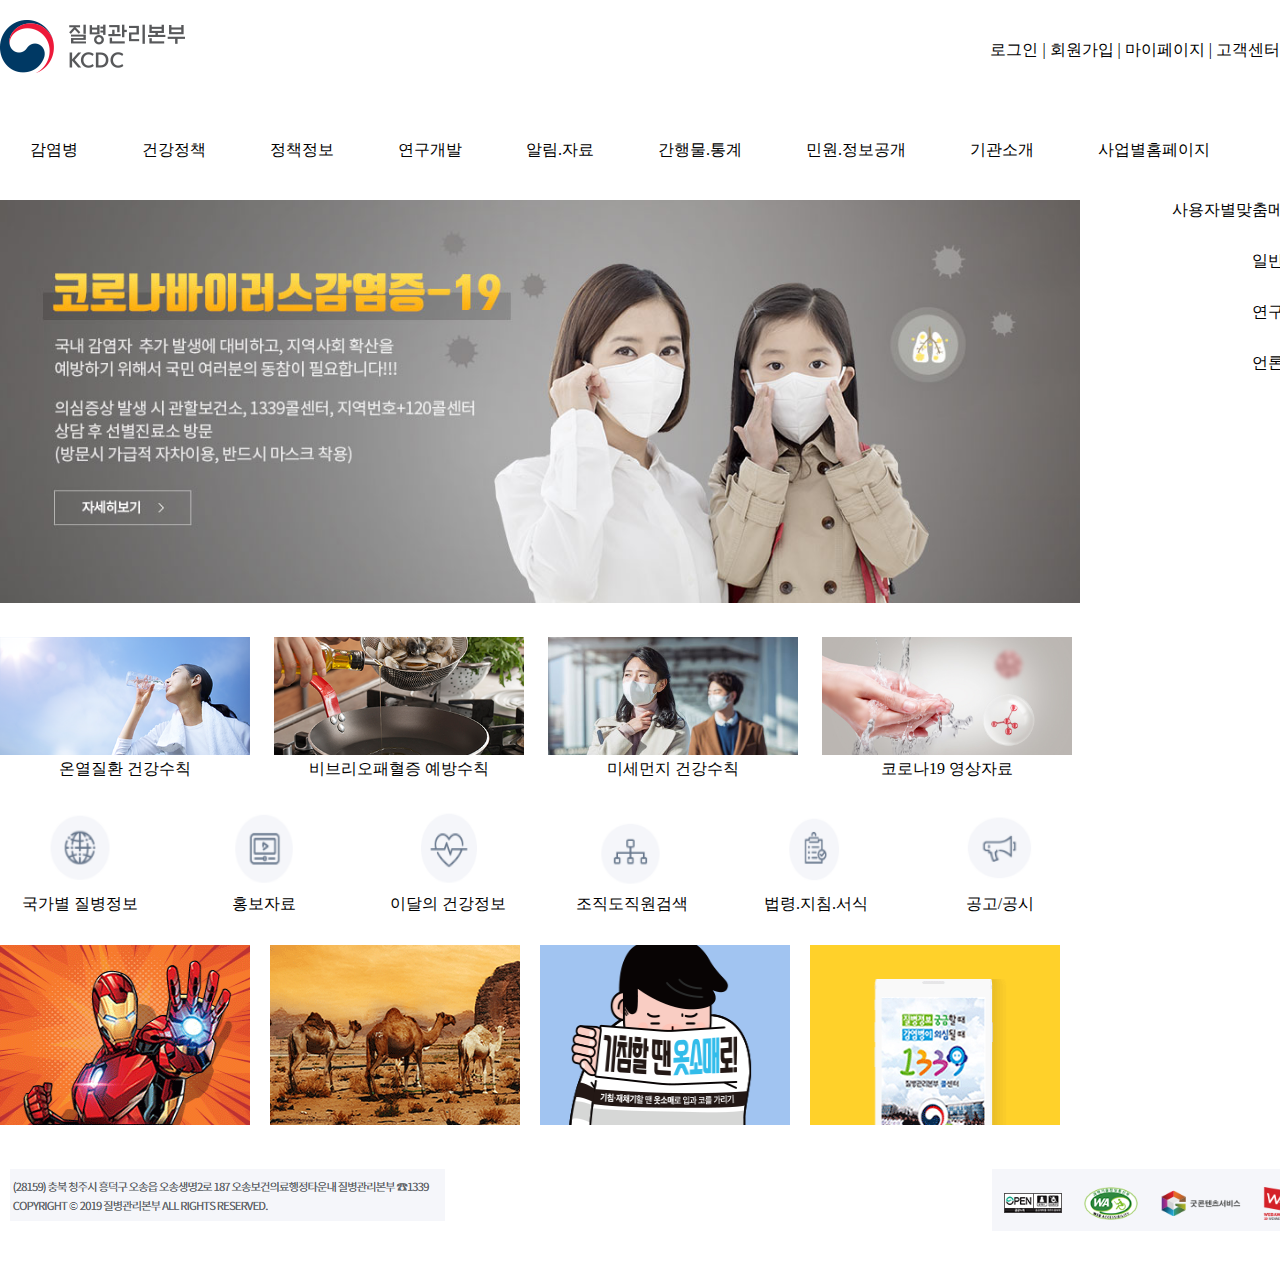
<file: index.html>
<!DOCTYPE html>
<html lang="en">

<head>
    <meta charset="UTF-8">
    <title>질병관리본부</title>
    <style type="text/css">
        * {
            padding: 0;
            margin: 0;
        }

        li {
            list-style-type: none;
        }

        .clear {
            clear: both;
        }
        
        a{
            text-decoration: none;
            color: black;
        }
        
        /*초기화*/

        #page {
            width: 1300px;
            margin: auto;
            border: 0px solid #bbbbbb;
        }

        header {
            height: 1300px;
            height: 100px;
            margin-top: 10px;
            border: 0px solid #bbbbbb;
        }

        nav {
            width: 1300px;
            height: 70px;
            margin-top: 10px;
            border: 0px solid #bbbbbb;
        }

        nav li {
            display: inline-block;
            /*중요*/
            margin: 20px 30px;
        }

        section {
            float: left;
            /*중요*/
            margin-top: 10px;
            border: 0px solid #bbbbbb;
            padding-bottom: 20px;
        }

        aside {
            float: right;
            /*중요*/
            border: 0px solid #bbbbbb;
            margin-top: 10px;
        }

        aside li {
            text-align: right;
            /*중요*/
            margin-bottom: 30px;
        }

        #sub1 {}

        #sub1 li {
            display: inline-block;
            /*중요*/
            text-align: center;
            /*중요*/
            padding-right: 20px;
        }

        #sub1 img:hover {
            box-shadow: 5px 5px 10px gray;
            /*중요*/
            transform: translate(5px, -5px);
            /*중요*/
        }



        #sub2 img {
            width: 80px;
            height: 80px;
            border-radius: 50% 50%;
            /*중요*/
        }

        #sub2 li {
            display: inline-block;
            /*중요*/
            padding-right: 20px;
            text-align: center;
            /*중요*/
            width: 160px;
        }

        #sub2 img:hover {
            transform: scale(1.1);
            /*중요*/
        }



        #sub3 li {
            display: inline-block;
            /*중요*/
            margin-right: 16px;
            /*중요 패딩으로 하면 스케일 될 때 패딩영역까지 같이 쓰기 때문이다.*/
            overflow: hidden;
            /*중요*/
        }

        #sub3 img {
            width: 250px;
            /*중요*/
            height: 180px;
            /*중요*/
            display: block;
            /*중요 작은 여백을 없애준다/*/
        }

        #sub3 img:hover {
            transform: scale(1.1);
            /*중요*/
            transition: transform 1s;
            /*중요*/
        }

        footer {
            width: 1300px;
            height: 100px;
            margin: 10px 0 10px 0;
        }

        #address {
            float: left;/*중요*/
            margin: 10px 0 0 10px;
        }

        #customer {
            float: right;/*중요*/
            margin: 10px 0 0 10px;
        }

        #logo {
            float: left;
            /*중요*/
            margin-top: 10px;
        }

        #top {
            float: right;
            /*중요*/
            margin: 30px 20px 0 0;
        }
        
        #top li{
            display: inline-block;            
        }
        
        
        
    </style>
</head>

<body id="page">
    <header>
        <div id="logo">
            <img src="./img/logo.png" alt="logo_no">
        </div>
        <div id="top">
           <ul>
               <li><a href="#">로그인</a> | </li>
               <li><a href="#">회원가입</a> | </li>
               <li><a href="./goshinwon/20200969_goshinwon_information.html" target="_blank">마이페이지</a> | </li>
               <li><a href="#">고객센터</a></li>
               
           </ul>
            
        </div>
    </header>
    <div class="clear"></div>
    <nav>
        <ul>
            <li><a href="#">감염병</a></li>
            <li><a href="#">건강정책</a></li>
            <li><a href="#">정책정보</a></li>
            <li><a href="#">연구개발</a></li>
            <li><a href="#">알림.자료</a></li>
            <li><a href="#">간행물.통계</a></li>
            <li><a href="#">민원.정보공개</a></li>
            <li><a href="#">기관소개</a></li>
            <li><a href="#">사업별홈페이지</a></li>

        </ul>
    </nav>
    <div class="clear"></div>
    <!--/*중요*/-->
    <section>
        <a id="mainimage" href="#"><img src="./img/mainImage.jpg" alt="section_no" width="1080"></a>
    </section>
    <aside>
        <ul>
            <li><a href="#">사용자별맞춤메뉴</a></li>
            <li><a href="#">일반인</a></li>
            <li><a href="#">연구자</a></li>
            <li><a href="#">언론인</a></li>
        </ul>
    </aside>
    <section>
        <ul id="sub1">
            <li><a href="#"><img src="./img/section1.png" alt="section_no" width="250"></a> <br> 온열질환 건강수칙</li>
            <li><a href="./bibrio/index.html"><img src="./img/section2.png" alt="section_no" width="250"></a> <br> 비브리오패혈증 예방수칙</li>
            <li><a href="#"><img src="./img/section3.jpg" alt="section_no" width="250"></a> <br> 미세먼지 건강수칙</li>
            <li><a href="#"><img src="./img/section4.jpg" alt="section_no" width="250"></a> <br> 코로나19 영상자료</li>
        </ul>

    </section>
    <section>
        <ul id="sub2">
            <li><a href="#"><img src="./img/icon1.PNG" alt="icon_no"> <br>국가별 질병정보</a></li>
            <li><a href="#"><img src="./img/icon2.PNG" alt="icon_no"> <br>홍보자료</a></li>
            <li><a href="#"><img src="./img/icon3.PNG" alt="icon_no"> <br>이달의 건강정보</a></li>
            <li><a href="#"><img src="./img/icon4.PNG" alt="icon_no"> <br>조직도직원검색</a></li>
            <li><a href="#"><img src="./img/icon5.PNG" alt="icon_no"> <br>법령.지침.서식</a></li>
            <li><a href="#"><img src="./img/icon6.PNG" alt="icon_no"> <br>공고/공시</a></li>
        </ul>

    </section>
    <section>
        <ul id="sub3">
            <li><a href="#"><img src="./img/section5.png" alt="section_no"></a></li>
            <li><a href="#"><img src="./img/section6.png" alt="section_no"></a></li>
            <li><a href="#"><img src="./img/section7.png" alt="section_no"></a></li>
            <li><a href="#"><img src="./img/section8.png" alt="section_no"></a></li>
        </ul>

    </section>
    <div class="clear"></div>
    <footer>
        <div id="address">
            <img src="./img/address.PNG" alt="image_no">
        </div>
        <div id="customer">
            <img src="./img/customer.PNG" alt="image_no">
        </div>
    </footer>
</body></html>
</file>
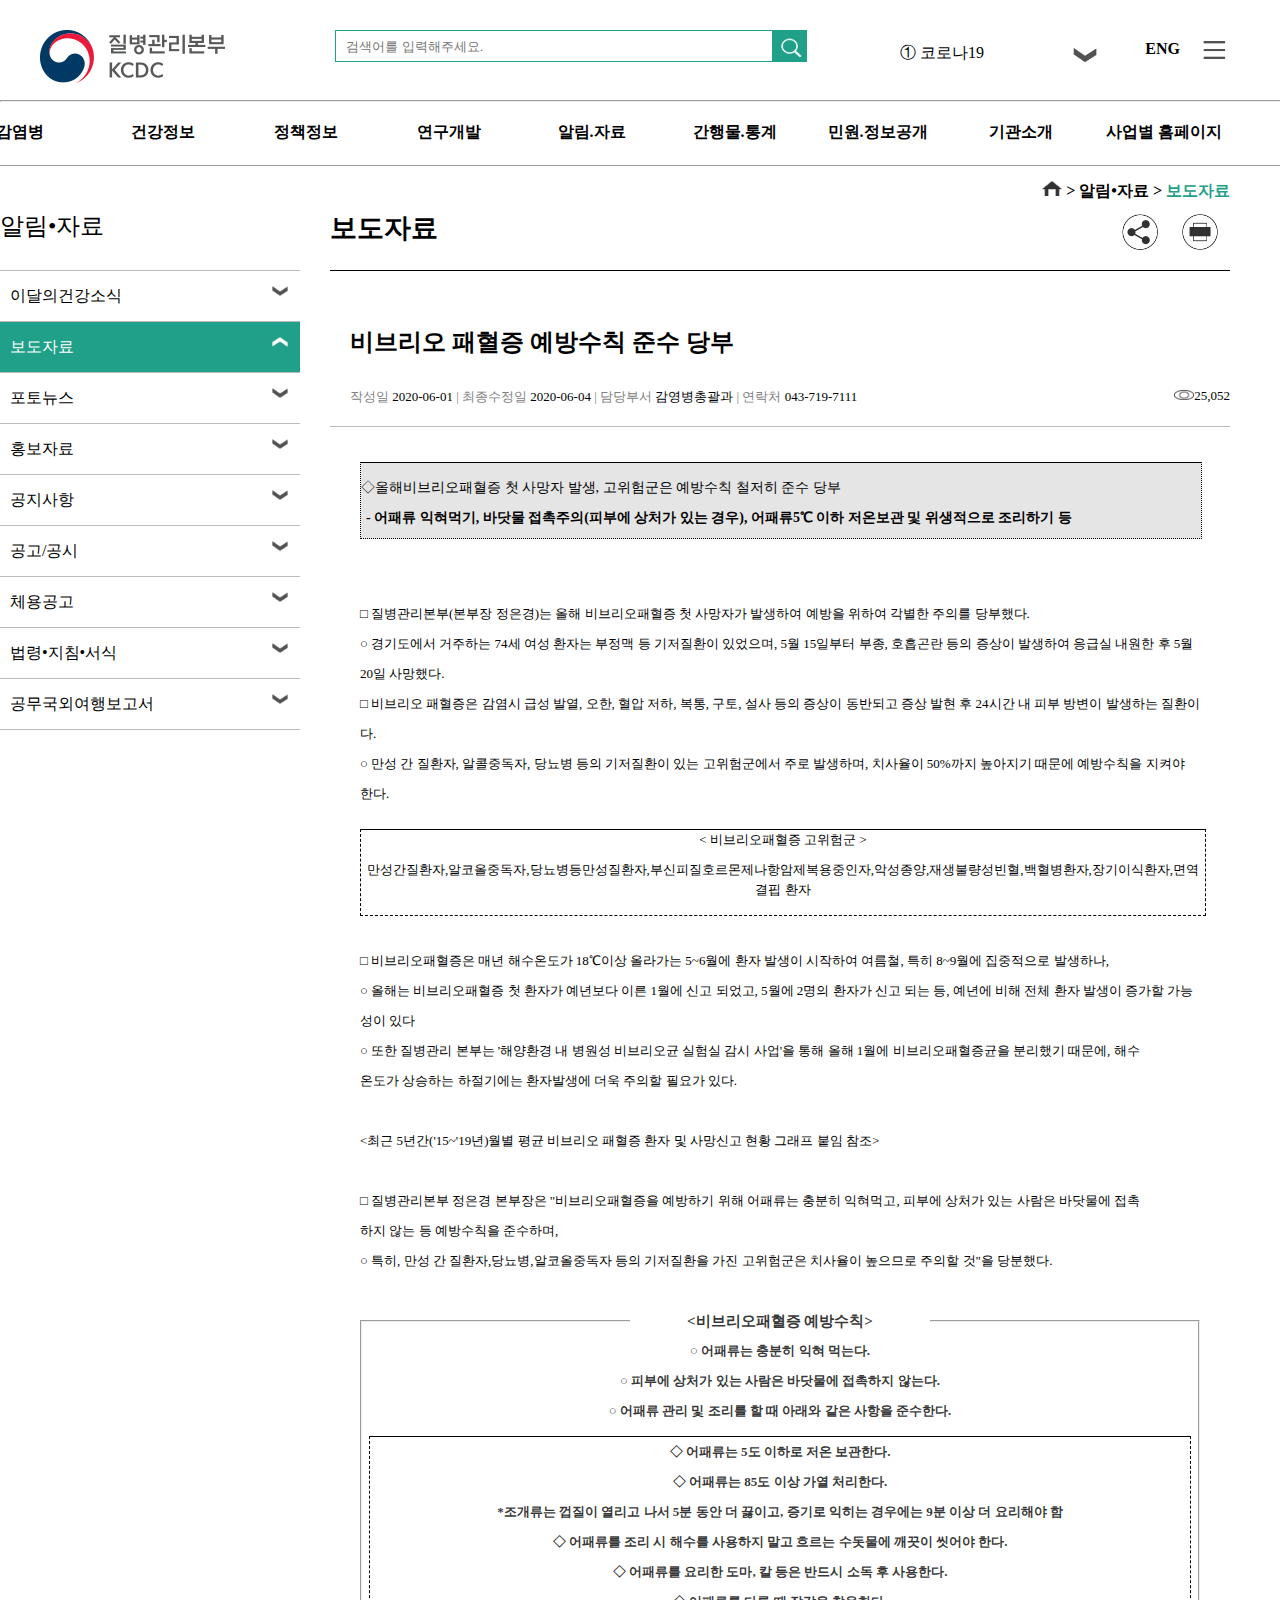
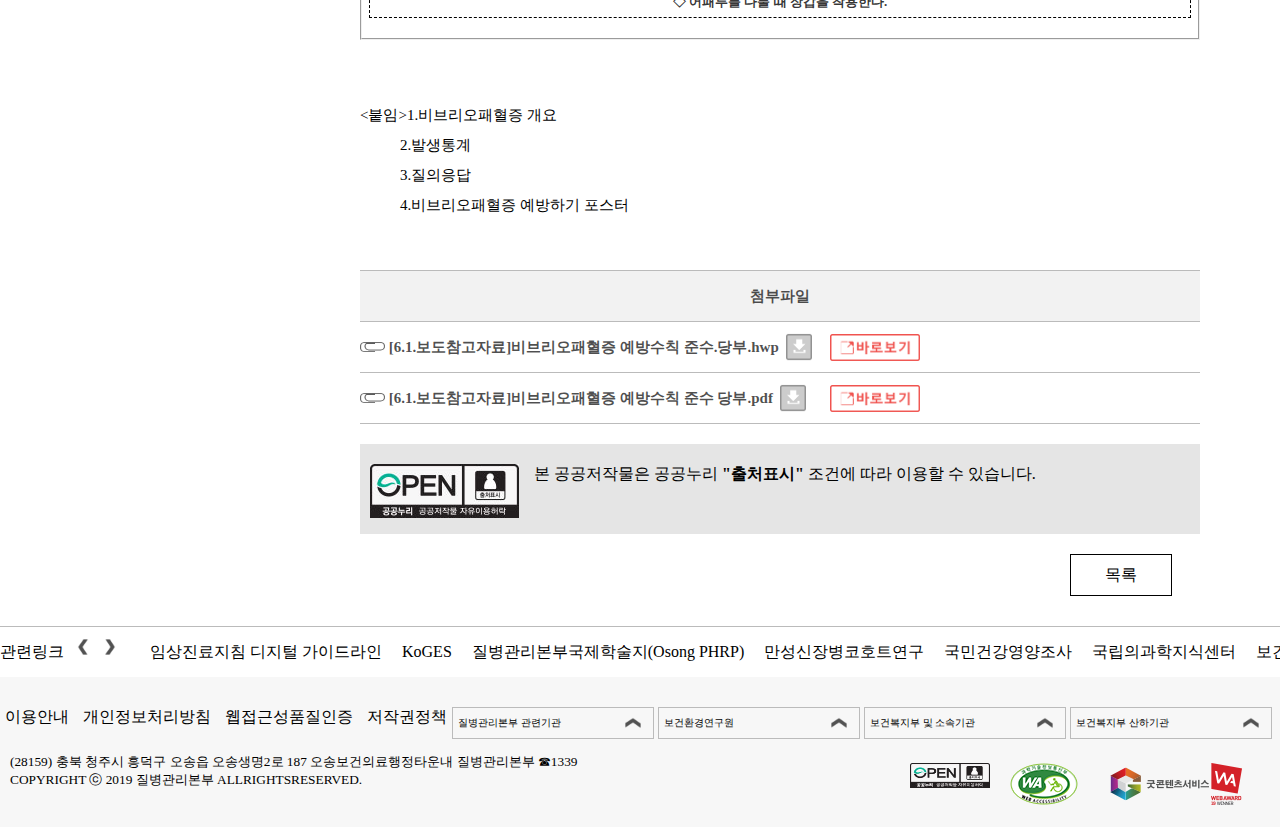
<file: bibrio/index.html>
<!DOCTYPE html>
<html lang="en">

<head>
    <meta charset="UTF-8">
    <title>비브리오패혈증예방수칙준수당부</title>
    <link href="style.css" type="text/css" rel="stylesheet">
</head>

<body>

    <header class="center">
        <hr>

        <div id="mainheader">
            <div>
                <a id="logo" href="http://www.cdc.go.kr/cdc/"><img src="./img/logo.png" alt="logo_no"></a>

                <form id="search" name="fas" method="post">
                    <input type="text" placeholder="검색어를 입력해주세요.">
                    <input type="submit" value="">
                </form>

                <div id="popular">
                    <ul>
                        <li><a href="#"> ① 코로나19</a></li>
                        <li><a href="#"> ② 메르스</a></li>
                        <li><a href="#"> ③ 자가격리</a></li>
                        <li><a href="#"> ④ 코로나19예방수칙</a></li>
                        <li><a href="#"> ⑤ 손씻기</a></li>
                        <li><a href="#"> ⑥ 대응지침</a></li>
                        <li><a href="#"> ⑦ 마스크</a></li>
                        <li><a href="#"> ⑧ 포스터</a></li>
                        <li><a href="#"> ⑨ 방역</a></li>
                        <li><a href="#"> ⑩ 사회적거리두기</a></li>
                    </ul>

                </div>

                <ul>

                    <li id="undermenu"><a href="#">
                            <img src="./img/arrow.png" alt="image_no" width="30px" height="30px">
                        </a>

                        <ul id="underlist">
                            <li><a href="#">인기검색어</a></li>
                            <li><a href="#">1 &nbsp;코로나19</a></li>
                            <li><a href="#">2 &nbsp;메르스</a></li>
                            <li><a href="#">3 &nbsp;자가격리</a></li>
                            <li><a href="#">4 &nbsp;코로나19예방수칙</a></li>
                            <li><a href="#">5 &nbsp;손씻기</a></li>
                            <li><a href="#">6 &nbsp;대응지침</a></li>
                            <li><a href="#">7 &nbsp;마스크</a></li>
                            <li><a href="#">8 &nbsp;포스터</a></li>
                            <li><a href="#">9 &nbsp;방역</a></li>
                            <li><a href="#">10 &nbsp;사회적거리두기</a></li>
                        </ul>
                    </li>
                </ul>

                <a href="#" id="ENG">ENG</a>

                <a href="#" id="bar"><img src="./img/bar.png" alt="image_no" width="30px" height="30px"></a>

            </div>
            <div class="clear"></div>

            <nav class="standmenu">
                <ul id="main_menu">
                    <li><a href="#">감염병</a>
                        <ul class="stand_sub sub1">
                            <li><a href="#">감염병정보</a></li>
                            <li><a href="#">해외감염정보</a>
                                <ul class="detail_sub">
                                    <li><a href="#">&#8226; 해외질병</a></li>
                                    <li><a href="#">&#8226; 해외감염병NOW</a></li>
                                    <li><a href="#">&#8226; 예방접종정보</a></li>
                                    <li><a href="#">&#8226; 국가별요구사항</a></li>
                                </ul>

                            </li>
                            <li><a href="#">감염병유행정보</a></li>
                            <li><a href="#">결핵</a></li>
                            <li><a href="#">예방접종</a></li>
                            <li><a href="#">감염병간행물</a></li>
                        </ul>

                    </li>
                    <li><a href="#">건강정보</a>
                        <ul class="stand_sub sub2">
                            <li><a href="#">손상정보</a>
                                <ul class="detail_sub">
                                    <li><a href="#">&#8226; 교통사고</a></li>
                                    <li><a href="#">&#8226; 어린이손상</a></li>
                                    <li><a href="#">&#8226; 약수</a></li>
                                    <li><a href="#">&#8226; 자해/자살</a></li>
                                    <li><a href="#">&#8226; 직업손상</a></li>
                                    <li><a href="#">&#8226; 질식</a></li>
                                    <li><a href="#">&#8226; 추락/낙상</a></li>
                                    <li><a href="#">&#8226; 폭력/타살</a></li>
                                    <li><a href="#">&#8226; 화상</a></li>
                                </ul>

                            </li>
                            <li><a href="#">국가건강정보포털</a></li>
                            <li><a href="#">희귀질환정보</a></li>
                            <li class="image_li health_image"><img src="./img/healthimformation.PNG" alt="image_no"><a href="http://health.cdc.go.kr/health/Main.do" class="green_button" target="_blank">국가건강정보포털 바로가기<span>&gt;</span></a></li>
                        </ul>


                    </li>
                    <li><a href="#">정책정보</a>
                        <ul class="stand_sub sub3">
                            <li><a href="#">감염병</a>
                                <ul class="detail_sub">
                                    <li><a href="#">&#8226; 감염병위기대응</a></li>
                                    <li><a href="#">&#8226; 수인성식품매개감염병관리</a></li>
                                    <li><a href="#">&#8226; 호흡기감염병관리</a></li>
                                    <li><a href="#">&#8226; 인수공통감염병관리</a></li>
                                    <li><a href="#">&#8226; 결핵관리</a></li>
                                    <li><a href="#">&#8226; 후천성면역결핍증관리</a></li>
                                    <li><a href="#">&#8226; 의료감염관리</a></li>
                                    <li><a href="#">&#8226; 감염병실험분석</a></li>
                                    <li><a href="#">&#8226; 검역관리</a></li>
                                    <li><a href="#">&#8226; 감염병감시체계</a></li>
                                    <li><a href="#">&#8226; 감염병정보화사업</a></li>
                                    <li><a href="#">&#8226; 시도감염병관리지원단</a></li>
                                </ul>
                            </li>
                            <li><a href="#">생물안전</a>
                                <ul class="detail_sub">
                                    <li><a href="#">&#8226; 생물안전및보안</a></li>
                                    <li><a href="#">&#8226; 고위험병원체국가관리</a></li>
                                    <li><a href="#">&#8226; 유전자변형생물체국가승인</a></li>
                                    <li><a href="#">&#8226; 생물안전연구시설국가안전관리</a></li>
                                    <li><a href="#">&#8226; 병원체생물안전정보</a></li>
                                    <li><a href="#">&#8226; 자료실</a></li>
                                </ul>


                            </li>
                            <li><a href="#">만성질환</a>
                                <ul class="detail_sub">
                                    <li><a href="#">&#8226; 건강조사</a></li>
                                    <li><a href="#">&#8226; 만성질환예방관리</a></li>
                                    <li><a href="#">&#8226; 기준관리</a></li>
                                    <li><a href="#">&#8226; 희귀질환관리</a></li>
                                </ul>
                            </li>

                            <li><a href="#">기후변화</a>
                                <ul class="detail_sub">
                                    <li><a href="#">&#8226; 폭염</a></li>
                                    <li><a href="#">&#8226; 한파</a></li>
                                    <li><a href="#">&#8226; 미세먼지</a></li>
                                    <li><a href="#">&#8226; 기후변화건강적응대책</a></li>
                                </ul>
                            </li>

                            <li><a href="#">의료방사성안전관리</a>
                                <ul class="detail_sub">
                                    <li><a href="#">&#8226; 방사선피폭빛방어</a></li>
                                    <li><a href="#">&#8226; 의료방사선게시판</a></li>
                                </ul>
                            </li>

                            <li><a href="#">장기&#8226;조직&#8226;혈액관리</a>
                                <ul class="detail_sub">
                                    <li><a href="#">&#8226; 장기&#8226;인체조직관리</a></li>
                                    <li><a href="#">&#8226; 혈액안전감시</a></li>

                                </ul>
                            </li>
                        </ul>


                    </li>
                    <li><a href="#">연구개발</a>
                        <ul class="stand_sub sub4">
                            <li><a href="#">질병연구</a>
                                <ul class="detail_sub">
                                    <li><a href="#">&#8226; 질병연구</a></li>
                                    <li><a href="#">&#8226; 범부처감염병대응R&amp;D</a></li>
                                    <li><a href="#">&#8226; 수시기술수요</a></li>
                                </ul>
                            </li>
                            <li><a href="#">연구성과</a></li>
                            <li><a href="#">연구자원인프라</a></li>
                            <li><a href="#">생명윤리</a></li>
                            <li class="image_li labo_image"><img src="./img/labo.PNG" alt="image_no"><a href="http://www.nih.go.kr/" class="green_button" target="_blank">국립보건연구원 바로가기<span>&gt;</span></a></li>
                        </ul>

                    </li>
                    <li><a href="#">알림.자료</a>
                        <ul class="stand_sub sub5">
                            <li><a href="#">이달의건강소식</a></li>
                            <li><a href="#">보도자료</a></li>
                            <li><a href="#">포토뉴스</a></li>
                            <li><a href="#">홍보자료</a>
                                <ul class="detail_sub">
                                    <li><a href="#">&#8226; 카드뉴스</a></li>
                                    <li><a href="#">&#8226; 홍보지</a></li>
                                    <li><a href="#">&#8226; 영상자료</a></li>
                                    <li><a href="#">&#8226; 라디오음원</a></li>
                                    <li><a href="#">&#8226; 교육자료</a></li>
                                </ul>

                            </li>
                            <li><a href="#">공지사항</a></li>
                            <li><a href="#">공고/공시</a></li>

                            <li class="under_sub"><a href="#">채용공고</a></li>
                            <li class="under_sub"><a href="#">법령&#8226;지침&#8226;서식</a>
                                <ul class="detail_sub">
                                    <li><a href="#">&#8226; 법령</a></li>
                                    <li><a href="#">&#8226; 지침</a></li>
                                    <li><a href="#">&#8226; 서식</a></li>
                                </ul>

                            </li>
                            <li class="under_sub"><a href="#">공무국외여행보고서</a></li>
                        </ul>

                    </li>

                    <li><a href="#">간행물.통계</a>
                        <ul class="stand_sub sub6">
                            <li><a href="#">간행물</a>
                                <ul class="detail_sub">
                                    <li><a href="">&#8226; 주간건강과질병</a></li>
                                    <li><a href="">&#8226; 감염병뉴스레터</a></li>
                                    <li><a href="">&#8226; 지역사회건강과질병</a></li>
                                    <li><a href="">&#8226; 손상에방과건강한안전사회</a></li>
                                    <li><a href="">&#8226; 혈액소식지</a></li>
                                    <li><a href="">&#8226; 오송 PHRP</a></li>
                                    <li><a href="">&#8226; 질병관리백서</a></li>
                                    <li><a href="">&#8226; 국립보건연구원연보</a></li>
                                    <li><a href="">&#8226; NH매거진</a></li>
                                </ul>
                            </li>
                            <li><a href="#">통계</a>
                                <ul class="detail_sub">
                                    <li><a href="">&#8226; 감염병발생정보</a></li>
                                    <li><a href="">&#8226; 감염병연보</a></li>
                                    <li><a href="">&#8226; 건강통계</a></li>
                                </ul>
                            </li>
                            <li><a href="#">연구성과</a></li>
                            <li class="image_li total_image"><img src="./img/total.PNG" alt="image_no"><a href="http://www.cdc.go.kr/npt/" class="green_button" target="_blank">감염병포털 바로가기<span>&gt;</span></a></li>
                        </ul>
                    </li>

                    <li><a href="#">민원.정보공개</a>
                        <ul class="stand_sub sub7">
                            <li><a href="#">1339콜센터</a></li>
                            <li><a href="#">민원신청</a></li>
                            <li><a href="#">나의민원확인</a></li>
                            <li><a href="#">생명윤리법관련안내</a></li>
                            <li><a href="#">사전정보공표</a></li>
                            <li><a href="#">정보공개청구</a></li>
                            <li class="under_sub2"><a href="#">공공데이터</a></li>
                            <li class="under_sub2"><a href="#">기관정업무추진비</a></li>
                        </ul>

                    </li>

                    <li><a href="#">기관소개</a>
                        <ul class="stand_sub sub8">
                            <li><a href="#">소개</a>
                                <ul class="detail_sub">
                                    <li><a href="">&#8226; 인사말</a></li>
                                    <li><a href="">&#8226; 약력</a></li>
                                </ul>
                            </li>
                            <li><a href="#">비전과미션</a></li>
                            <li><a href="#">핵심사업</a></li>
                            <li><a href="#">연혁</a></li>
                            <li><a href="#">조직&#8226;직원찾기</a></li>
                            <li><a href="#">정보상징</a></li>
                            <li class="under_sub3"><a href="#">오시는길</a></li>
                            <li class="under_sub3"><a href="#">시설안내</a></li>
                            <li class="under_sub3"><a href="#">누리집이용안내</a>
                                <ul class="detail_sub">
                                    <li><a href="">&#8226; 이용안내</a></li>
                                    <li><a href="">&#8226; 사이트맵</a></li>
                                    <li><a href="">&#8226; 개인정보처리방침</a></li>
                                    <li><a href="">&#8226; 웹접근성품질인증</a></li>
                                    <li><a href="">&#8226; 저작권정책</a></li>
                                    <li><a href="">&#8226; 메인배너</a></li>
                                    <li><a href="">&#8226; 알림존</a></li>
                                </ul>
                            </li>
                        </ul>

                    </li>

                    <li><a href="#">사업별 홈페이지</a>
                        <div class="stand_sub sub9">
                            <ul class="">
                                <li><a href="#">감염병포털</a></li>
                                <li><a href="#">예방접종도우미</a></li>
                                <li><a href="#">해외감염병NOW</a></li>
                                <li><a href="#">국립검역소</a></li>
                                <li><a href="#">KISED</a></li>
                            </ul>
                            <ul>
                                <li><a href="#">결핵제로</a></li>
                                <li><a href="#">국가건강정보포털</a></li>
                                <li><a href="#">희귀질환헬프라인</a></li>
                                <li><a href="#">국민건강영양조사</a></li>
                                <li><a href="#">지역사회건강조사</a></li>
                            </ul>
                            <ul>
                                <li><a href="#">청소년건강형태조사</a></li>
                                <li><a href="#">국립장기조직혈액관리원</a></li>
                                <li><a href="#">프리온질환저해물질</a></li>
                                <li><a href="#">국립의과학지식센터</a></li>
                                <li><a href="#">오송PHRP</a></li>
                            </ul>
                            <ul>
                                <li><a href="#">임상연구정보서비스</a></li>
                                <li><a href="#">임상연구관리시스템</a></li>
                                <li><a href="#">임상유전체생명정보</a></li>
                                <li><a href="#">줄기세포주등록정보</a></li>
                                <li><a href="#">OneHealthAMR포털시스템</a></li>
                            </ul>
                            <ul>
                                <li><a href="#">국립중앙인체자원은행</a></li>
                                <li><a href="#">국가병원체자원은행</a></li>
                            </ul>
                        </div>
                    </li>
                </ul>

            </nav>

        </div>

    </header>

    <section id="main_section">
        <aside>
            <h2>알림&#8226;자료</h2>
            <ul id="sidemenu">
                <li><a href="#">이달의건강소식<img src="./img/arrow.png" alt="image_no" width="20px" height="20px" class="rotate"></a></li>
                <li><a href="#">보도자료<img src="./img/arrow_on.png" alt="image_no" width="20px" height="20px" class="rotate"></a></li>
                <li><a href="#">포토뉴스<img src="./img/arrow.png" alt="image_no" width="20px" height="20px" class="rotate"></a></li>
                <li><a href="#">홍보자료<img src="./img/arrow.png" alt="image_no" width="20px" height="20px" class="rotate"></a></li>
                <li><a href="#">공지사항<img src="./img/arrow.png" alt="image_no" width="20px" height="20px" class="rotate"></a></li>
                <li><a href="#">공고/공시<img src="./img/arrow.png" alt="image_no" width="20px" height="20px" class="rotate"></a></li>
                <li><a href="#">체용공고<img src="./img/arrow.png" alt="image_no" width="20px" height="20px" class="rotate"></a></li>
                <li><a href="#">법령&#8226;지침&#8226;서식<img src="./img/arrow.png" alt="image_no" width="20px" height="20px" class="rotate"></a></li>
                <li><a href="#">공무국외여행보고서<img src="./img/arrow.png" alt="image_no" width="20px" height="20px" class="rotate"></a></li>
            </ul>
        </aside>
        <section id="main_notice">
            <h1 id="title">보도자료</h1>

            <div id="smalmenu">
                <ul>
                    <li>
                        <a href="#"><img src="./img/home.png" alt="image_no" width="20px" height="15px"></a>
                        &gt; <a href="#">알림&#8226;자료</a>
                        &gt; <a href="#" id="green">보도자료</a>
                    </li>
                    <li>

                        <a href="#" id="print"></a>
                        <a href="#" id="fair"></a>
                    </li>
                </ul>

            </div>
            <header>

                <h2>비브리오 패혈증 예방수칙 준수 당부</h2>

                <p>작성일 <span>2020-06-01</span> | 최종수정일 <span>2020-06-04</span> | 담당부서 <span>감영병총괄과</span> | 연락처 <span>043-719-7111</span> <span id="visitor"><img src="./img/eye.png" alt="image_no" width="20px" height="10px">25,052</span></p>
            </header>
            <section>


                <div id="contents">
                    <div id="danger">
                        ◇올해비브리오패혈증 첫 사망자 발생, 고위험군은 예방수칙 철저히 준수 당부
                        <p>- 어패류 익혀먹기, 바닷물 접촉주의(피부에 상처가 있는 경우), 어패류5℃ 이하 저온보관 및 위생적으로 조리하기 등</p>
                    </div>
                    <br><br>

                    □ 질병관리본부(본부장 정은경)는 올해 비브리오패혈증 첫 사망자가 발생하여 예방을 위하여 각별한 주의를 당부했다.<br>
                    ○ 경기도에서 거주하는 74세 여성 환자는 부정맥 등 기저질환이 있었으며, 5월 15일부터 부종, 호흡곤란 등의 증상이 발생하여 응급실 내원한 후 5월 20일 사망했다.<br>

                    □ 비브리오 패혈증은 감염시 급성 발열, 오한, 혈압 저하, 복통, 구토, 설사 등의 증상이 동반되고 증상 발현 후 24시간 내 피부 방변이 발생하는 질환이다.<br>
                    ○ 만성 간 질환자, 알콜중독자, 당뇨병 등의 기저질환이 있는 고위험군에서 주로 발생하며, 치사율이 50%까지 높아지기 때문에 예방수칙을 지켜야 한다.<br>

                    <div id="danger2">
                        &lt; 비브리오패혈증 고위험군 &gt;<br>
                        <span>만성간질환자,알코올중독자,당뇨병등만성질환자,부신피질호르몬제나항암제복용중인자,악성종양,재생불량성빈혈,백혈병환자,장기이식환자,면역결핍 환자</span>
                    </div>
                    <br>

                    □ 비브리오패혈증은 매년 해수온도가 18℃이상 올라가는 5~6월에 환자 발생이 시작하여 여름철, 특히 8~9월에 집중적으로 발생하나,<br>
                    ○ 올해는 비브리오패혈증 첫 환자가 예년보다 이른 1월에 신고 되었고, 5월에 2명의 환자가 신고 되는 등, 예년에 비해 전체 환자 발생이 증가할 가능성이 있다<br>
                    ○ 또한 질병관리 본부는 '해양환경 내 병원성 비브리오균 실험실 감시 사업'을 통해 올해 1월에 비브리오패혈증균을 분리했기 때문에, 해수<br>온도가 상승하는 하절기에는 환자발생에 더욱 주의할 필요가 있다.

                    <br><br>
                    &lt;최근 5년간('15~'19년)월별 평균 비브리오 패혈증 환자 및 사망신고 현황 그래프 붙임 참조&gt;
                    <br><br>

                    □ 질병관리본부 정은경 본부장은 "비브리오패혈증을 예방하기 위해 어패류는 충분히 익혀먹고, 피부에 상처가 있는 사람은 바닷물에 접촉<br>하지 않는 등 예방수칙을 준수하며,<br>
                    ○ 특히, 만성 간 질환자,당뇨병,알코올중독자 등의 기저질환을 가진 고위험군은 치사율이 높으므로 주의할 것"을 당분했다.

                    <fieldset id="danger3">
                        <legend>&lt;비브리오패혈증 예방수칙&gt;</legend>
                        <ul id="danger4">
                            <li>○ 어패류는 충분히 익혀 먹는다.</li>
                            <li>○ 피부에 상처가 있는 사람은 바닷물에 접촉하지 않는다.</li>
                            <li>○ 어패류 관리 및 조리를 할 때 아래와 같은 사항을 준수한다.</li>

                        </ul>

                        <ul id="danger5">
                            <li>◇ 어패류는 5도 이하로 저온 보관한다.</li>
                            <li>◇ 어패류는 85도 이상 가열 처리한다.</li>
                            <li>*조개류는 껍질이 열리고 나서 5분 동안 더 끓이고, 증기로 익히는 경우에는 9분 이상 더 요리해야 함</li>
                            <li>◇ 어패류를 조리 시 해수를 사용하지 말고 흐르는 수돗물에 깨끗이 씻어야 한다.</li>
                            <li>◇ 어패류를 요리한 도마, 칼 등은 반드시 소독 후 사용한다.</li>
                            <li>◇ 어패루를 다룰 때 장갑을 착용한다.</li>

                        </ul>
                    </fieldset>


                    <ul id="reference">
                        <li>&lt;붙임&gt;1.비브리오패혈증 개요</li>
                        <li>2.발생통계</li>
                        <li>3.질의응답</li>
                        <li>4.비브리오패혈증 예방하기 포스터</li>
                    </ul>

                </div>


                <ul id="download">
                    <li>첨부파일</li>
                    <li><a href="./file/file1.hwp" class="link" dowload><span><img src="./img/clip.png" alt="image_no" width="25px" height="10px"> [6.1.보도참고자료]비브리오패혈증 예방수칙 준수.당부.hwp</span>
                            <img src="./img/download.png" alt="image_no" width="30px" height="30px">
                            <a href="http://is.cdc.go.kr/upload_comm/syview/doc.html?fn=159100157021500.hwp&rs=/upload_comm/docu/0015/" alt="image_no" width="90px" height="27px" class="on" target="_blank"></a>
                        </a>

                    </li>

                    <li><a href="./file/file1.pdf" class="link" download>
                            <span><img src="./img/clip.png" alt="image_no" width="25px" height="10px"> [6.1.보도참고자료]비브리오패혈증 예방수칙 준수 당부.pdf</span>
                            <img src="./img/download.png" alt="image_no" width="30px" height="30px">
                            <a href="http://is.cdc.go.kr/upload_comm/syview/doc.html?fn=159100157025600.pdf&rs=/upload_comm/docu/0015/" alt="image_no" width="90px" height="27px" class="on" target="_blank"></a>
                        </a>

                    </li>
                </ul>



                <div id="source">
                    <img src="./img/open_code1.jpg" alt="image_no">
                    <p>본 공공저작물은 공공누리<strong> "출처표시" </strong>조건에 따라 이용할 수 있습니다.</p>
                </div>

                <a href="#" id="list">목록</a>
            </section>
        </section>
    </section>
    <div class="clear"></div>
    <footer>

        <ul>
            <li><a href="#" id="relation_link">관련링크</a></li>
            <li id="left"><a href="#left"><img src="./img/arrow.png" alt="image_no" width="20px" height="20px" style="transform: rotate(90deg)"></a></li>
            <li id="right"><a id="right_bt" href="#right"><img src="./img/arrow.png" alt="image_no" width="20px" height="20px" style="transform: rotate(-90deg)"></a>
                <ul id="relation_list">
                    <li><a href="#">임상진료지침 디지털 가이드라인</a></li>
                    <li><a href="#">KoGES</a></li>
                    <li><a href="#">질병관리본부국제학술지(Osong PHRP)</a></li>
                    <li><a href="#">만성신장병코호트연구</a></li>
                    <li><a href="#">국민건강영양조사</a></li>
                    <li><a href="#">국립의과학지식센터</a></li>
                    <li><a href="#">보건복지통계</a></li>
                    <li><a href="#">임상진료지침정보센터</a></li>
                    <li><a href="#">질병보건통합관리시스템</a></li>
                </ul>

            </li>
        </ul>


        <div id="tomuch">
            <ul id="policy">
                <li><a href="#">이용안내</a></li>
                <li><a href="#">개인정보처리방침</a></li>
                <li><a href="#">웹접근성품질인증</a></li>
                <li><a href="#">저작권정책</a></li>
            </ul>

            <ul id="institution">
                <li class="sub_on"><a href="#institution">질병관리본부 관련기관</a><img src="./img/arrow.png" alt="image_no" width="20px" height="20px">
                    <ul id="first_sub" class="sub">
                        <li><a href="#">영국공공보건국[PHE]</a></li>
                        <li><a href="#">일본감염병연구소[NIID]</a></li>
                        <li><a href="#">세계보건기구[WHO]</a></li>
                        <li><a href="#">유럽질병통제예방센터[ECDC]</a></li>
                        <li><a href="#">미국질병통제예방센터[CDC]</a></li>
                    </ul>

                </li>
                <li class="sub_on"><a href="#institution">보건환경연구원</a><img src="./img/arrow.png" alt="image_no" width="20px" height="20px">
                    <ul id="second_sub" class="sub">
                        <li><a href="#">서울특별시 보건환경연구원</a></li>
                        <li><a href="#">부산광역시 보건환경연구원</a></li>
                        <li><a href="#">대구광역시 보건환경연구원</a></li>
                        <li><a href="#">인천광역시 보건환경연구원</a></li>
                        <li><a href="#">광주광역시 보건환경연구원</a></li>
                        <li><a href="#">대전광역시 보건환경연구원</a></li>
                        <li><a href="#">울산광역시 보건환경연구원</a></li>
                        <li><a href="#">경기도 보건환경연구원</a></li>
                        <li><a href="#">강원도 보건환경연구원</a></li>
                        <li><a href="#">충정북도 보건환경연구원</a></li>
                        <li><a href="#">충정남도 보건환경연구원</a></li>
                        <li><a href="#">전라북도 보건환경연구원</a></li>
                        <li><a href="#">전라남도 보건환경연구원</a></li>
                        <li><a href="#">경상북도 보건환경연구원</a></li>
                        <li><a href="#">경상남도 보건환경연구원</a></li>
                        <li><a href="#">제주특별차지도 보건환경연구원</a></li>
                        <li><a href="#">세종시보건환경연구원</a></li>

                    </ul>

                </li>
                <li class="sub_on"><a href="#institution">보건복지부 및 소속기관</a><img src="./img/arrow.png" alt="image_no" width="20px" height="20px">
                    <ul id="three_sub" class="sub">
                        <li><a href="#">보건복지부</a></li>
                        <li><a href="#">국립보건연구원</a></li>
                        <li><a href="#">국립검역소</a></li>
                        <li><a href="#">국립정신건강센터</a></li>
                        <li><a href="#">국립나주병원</a></li>
                        <li><a href="#">국립부곡병원</a></li>
                        <li><a href="#">국립춘천병원</a></li>
                        <li><a href="#">국립공주병원</a></li>
                        <li><a href="#">국립소록도병원</a></li>
                        <li><a href="#">국립재활원</a></li>
                        <li><a href="#">국립마산병원</a></li>
                        <li><a href="#">국립목포병원</a></li>
                        <li><a href="#">오송생명과학단지지원센터</a></li>
                    </ul>

                </li>
                <li class="sub_on"><a href="#institution">보건복지부 산하기관</a><img src="./img/arrow.png" alt="image_no" width="20px" height="20px">
                    <ul id="for_sub" class="sub last">
                        <li><a href="#">국민건강보험공단</a></li>
                        <li><a href="#">건강보험심사평가원</a></li>
                        <li><a href="#">국민연금공단</a></li>
                        <li><a href="#">한국보건산업진흥원</a></li>
                        <li><a href="#">한국보건복지인력개발원</a></li>
                        <li><a href="#">사회보장정보원</a></li>
                        <li><a href="#">한국국제보건의료재단</a></li>
                        <li><a href="#">한국사회복지협의회</a></li>
                        <li><a href="#">국립중앙의료원</a></li>
                        <li><a href="#">한국노인인력개발원</a></li>
                        <li><a href="#">국립암센터</a></li>
                        <li><a href="#">(재)한국장애인개발원</a></li>
                        <li><a href="#">대학접식자사</a></li>
                        <li><a href="#">(재)한국보육진흥원</a></li>
                        <li><a href="#">한국보건의료인국가시험원</a></li>
                        <li><a href="#">한국건강증진개발원</a></li>
                        <li><a href="#">한국의료분쟁조정증재원</a></li>
                        <li><a href="#">한국보건의료연구원</a></li>
                        <li><a href="#">한국보건사회연구원</a></li>
                        <li><a href="#">한국장애인재활협회</a></li>
                        <li><a href="#">한국장기조직기증원</a></li>
                        <li><a href="#">(재)의료기관평가인증원</a></li>
                        <li><a href="#">한국한의약진흥원</a></li>
                        <li><a href="#">중앙입양원</a></li>
                    </ul>

                </li>
            </ul>
            <div class="clear"></div>
            <div id="copy">
                <p>(28159) 충북 청주시 흥덕구 오송읍 오송생명2로 187 오송보건의료행정타운내 질병관리본부 ☎1339<br>
                    COPYRIGHT ⓒ 2019 질병관리본부 ALLRIGHTSRESERVED.</p>




                <a href="http://www.i-award.or.kr/Web/Assess/FinalCandidateView.aspx?REG_SEQNO=9321" target="_blank"><img src="./img/open_code4.png" alt="logo_no"></a>
                <a href="https://www.cdc.go.kr/cdc/img/main/goodcontents_cdc.png" target="_blank"><img src="./img/open_code3.png" alt="logo_no"></a>
                <a href="https://www.cdc.go.kr/cdc/img/main/goodcontents_cdc.png" target="_blank"><img src="./img/open_code2.png" alt="logo_no"></a>
                <a href="http://www.kogl.or.kr/info/introduce.do" target="_blank"><img src="./img/open_code1.jpg" alt="logo_no" width="80px" height="25px"></a>


            </div>
        </div>

    </footer>

</body>

</html>
</file>
<file: bibrio/style.css>
@charset "utf-8";

* {
    margin: 0 auto;
    padding: 0;
    list-style: none;
}

.clear {
    clear: both;
}

a {
    text-decoration: none;
    color: black;
}
.center{
    z-index: 3;
   background-color: white;
   border-bottom: 1px solid rgb(0,0,0,0.4);
   margin: 0 auto;
   position: fixed;
   width: 100%;
   height: 165px;
  
}
#page {
    width: 100%;
  

}

#mainheader {
    margin: 0 auto;
    
    width: 1300px;
    height: 140px;
    background-color: white;
    z-index: 3;
}

#logo {
    margin-left: 40px;
    display: block;
    float: left;
    margin-top: 30px;
}

header form {
    margin-top: 30px;
    float: left;
    margin-left: 110px;
    width: 479px;
    height: 34px;

    overflow: hidden;
}

form input[type="text"] {
    border: 1px solid #21a089;
    text-indent: 10px;
    height: 30px;
    float: left;
    width: 440px;

}

form input[type="submit"] {
    float: left;
    border: 0px;
    width: 35px;
    border: 1px solid #21a089;
    background-image: url(./img/search.png);
    background-size: 35px 32px;
    height: 32px;
    margin-left: -5px;
    background-color: #21a089;
}

#popular {

    margin-top: 40px;
    margin-right: 200px;
    width: 200px;
    height: 25px;
    float: right;
    overflow: hidden;
}

#popular ul {
    animation: up 10s infinite;
    position: relative;
    width: 500px;
    height: 250px;


}

@keyframes up {
    0% {
        margin-top: 0px;
    }

    10% {
        margin-top: -25px;
    }

    20% {
        margin-top: -50px;
    }

    30% {
        margin-top: -75px;
    }

    40% {
        margin-top: -100px;
    }

    50% {
        margin-top: -125px;
    }

    60% {
        margin-top: -150px;
    }

    70% {
        margin-top: -175px;
    }

    80% {
        margin-top: -200px;
    }

    90% {
        margin-top: -225px;
    }

    100% {
        margin-top: 0px;
    }
}

#popular ul li {
    height: 25px;
    line-height: 25px;


}

#undermenu {
    width: 30px;
    margin-top: 40px;
    display: block;
    float: right;
    margin-right: -200px;
    position: relative;
}

#underlist {
    margin-top: 15px;
    border: 1px solid #bbbbbb;
    width: 200px;
    z-index: 3;
    display: none;
    right: 0px;
    position: absolute;
    background-color: white;

}

#underlist li {
    height: 30px;
    line-height: 30px;
    text-indent: 10px;
}



#underlist li:first-letter {
    font-style: italic;
}

#underlist li:first-child {
    text-align: center;
    font-size: 25px;
    height: 40px;
    line-height: 40px;
    border-bottom: 1px solid #bbbbbb;
}

#underlist li:first-child:first-letter {
    font-style: normal;
}

#undermenu:hover > #underlist {
    display: block;
}

#ENG {
    font-weight: bold;
    margin-top: 40px;
    float: right;
    margin-right: -280px;
}

#bar {
    margin-top: 35px;
    float: right;
    margin-right: -330px;
}

nav {
    margin-top: 15px;
   
    width: 1300px;
}

nav ul li {
    font-weight: bold;
    height: 60px;
    line-height: 60px;
    text-align: center;
    width: 139px;
    display: inline-block;
}

.standmenu {
    background-color: white;
    position: fixed;
    width: 1300px;
    margin-left: -50px;
}


hr{ 
    
    z-index: 3;
    width: 100%;
    margin: 0px;
    position: absolute;
    margin-top: 100px;
}

.stand_sub{
    font-size: 10pt;
    background-color: white;
    width: 1300px;
    height: 214px;
    display: none;
}


.stand_sub li{
    text-align: left;
    text-indent : 10px;
    width: 214px;
    border-left: 1px solid #bbbbbb;
    float: left;
}


#main_menu>li:hover > .stand_sub{
    display: block;
}

#main_menu>li:hover > a{
    color: #21a089;
}

.detail_sub{
    margin-left: -1px;
    
}
.detail_sub li{
    height: 35px;
    line-height: 35px;
}

.sub1{
    height: 210px;
   
}

.sub2{
    height: 380px;
    margin-left: -144px;
    
}

.sub2 .detail_sub{
    margin-left: -1px;
}

.sub3{
    height: 490px;
    margin-left: -289px;
   
}

.sub3 .detail_sub{
    margin-left: -1px;
}

.sub4{
    height: 230px;
    margin-left: -435px;
 
}

.sub4 .detail_sub{
    margin-left: -1px;
}

.sub5{
    height: 420px;
    margin-left: -579px;
   
}

.sub5 .detail_sub{
    margin-left: -1px;
}

.sub6{
    height: 380px;
    margin-left: -724px;
}

.sub6 .detail_sub{
    margin-left: -1px;
}

.sub7{
    height: 200px;
    margin-left: -869px;
}

.sub7 .detail_sub{
    margin-left: -1px;
}

.sub8{
    height: 480px;
    margin-left: -1013px;
}

.sub8 .detail_sub{
    margin-left: -1px;
}

.sub9{
    width: 1300px;
    height: 300px;
    margin-left: -1157px;
}

.sub9 ul{
    width: 1300px;
    height: 60px;
    line-height: 60px;
    font-size: 11pt;
    
    
}
.sub9 li{
    background-color: rgb(0,0,0,0.1);
    margin: 5px 13px;
    border: 1px solid #bbbbbb;
    width: 230px;
    line-height: 40px;
    height: 40px;
}

.sub9 li a{
    display: block;
    width: 230px;
    line-height: 40px;
    height: 40px;
}

.sub9 li:hover{
    border: 1px solid #21a089;
}

.under_sub{
    margin-top: 190px;
}

.under_sub2{
    margin-top: 60px;
}

.under_sub3{
    margin-top: 100px;
}

.image_li{
    margin-top: 40px;
}

.image_li img{
    border: 2px solid white;
    margin-left: -12px;
}

.health_image{
    margin-left: 250px;
}

.labo_image{
    margin-left: 30px;    
}

.total_image{
    margin-left: 250px;
}

.green_button{
    margin-left: 10px;
    color: white;
    display: block;
    width: 270px;
    height: 40px;
    line-height: 40px;
    background-color: #21a089;
}
.green_button>span{
    float: right;
    margin-right: 15px;
}

#main_section{
    width: 1300px;
}

aside,
#main_notice {
    margin-top: 210px;
}

aside {
    float: left;
    width: 300px;
}

aside h2 {
    font-weight: lighter;
    height: 60px;
    border-bottom: 1px solid #bbbbbb;
}

#sidemenu li a {
    text-indent: 10px;
    display: block;
    width: 300px;
    height: 50px;
    line-height: 50px;
    border-bottom: 1px solid #bbbbbb;
}

#sidemenu li:nth-child(2) > a {
    background-color: #21a089;
    color: white;
}

#sidemenu li a img {
    float: right;
    margin: 10px 10px;
    transition: transform 0.5s;

}


#sidemenu li a:hover > .rotate {
    z-index: 0;
    transform: rotate(180deg);
}

#sidemenu li:nth-child(2) a img, #sidemenu li:nth-child(2) a:hover > .rotate{
    transform: rotate(0deg);
    z-index: 0;
}


#main_notice {
    margin-left: 30px;

    width: 900px;
    float: left;
}

#title {
    font-size: 27px;
    width: 900px;
    height: 60px;
    border-bottom: 1px solid black;
}

#smalmenu {
    font-weight: bold;

    float: right;
    margin-top: -90px;

}

#smalmenu a {
    display: inline-block;

}

#green {
    color: #21a089;
}

#fair,
#print {
    margin-top: 10px;
    display: inline-block;
    width: 40px;
    height: 40px;
    padding: 0px 10px;
    float: right;
    background-size: 40px;
    background-position: center;
    background-repeat: no-repeat;
}

#fair {
    background-image: url(./img/fair.png);

}

#print {
    background-image: url(./img/print.png);
}

#fair:hover {
    background-image: url(./img/fair_on.png);
}

#print:hover {
    background-image: url(./img/print_on.png);
}


#main_notice header {
    width: 900px;
    text-indent: 20px;
    margin-top: 55px;
    border-bottom: 1px solid #bbbbbb;
}

#main_notice > header > p {
    margin-top: 30px;
    color: gray;
    font-size: 13px;
    margin-bottom: 20px;
}

#visitor {
    float: right;
}

p > span {
    color: black;
}

#contents {
    width: 840px;
    margin-left: 30px;
    line-height: 30px;
    font-size: 13px;
}

#danger {
    font-size: 14px;
    background-color: rgb(0, 0, 0, 0.1);
    padding-top: 10px;
    margin-top: 35px;
    width: 840px;
    height: 65px;
    border-top: 1px solid black;
    border-bottom: 1px dotted black;
    border-right: 1px dotted black;
    border-left: 1px dotted black;
}

#danger p {

    padding-left: 5px;
    font-weight: bold;

}

#danger2 {
    padding : 0 2px;
    line-height: 20px;
    margin-top: 20px;
    width: 840px;
    height: 85px;
    text-align: center;
    border-top: 1px solid black;
    border-bottom: 1px dashed black;
    border-right: 1px dashed black;
    border-left: 1px dashed black;
}

#danger2 span {
    display: block;
    padding-top: 10px;
}


#danger3 {
    font-weight: bolder;
    color: rgb(0, 0, 0, 0.8);
    height: 330px;
    text-align: center;
    margin-top: 30px;
}

#danger3 legend {
    font-weight: bold;
    font-size: 15px;
    width: 300px;

    margin: auto;
}

#danger5 {
    width: 820px;
    margin: 10px auto;
    border-top: 1px solid black;
    border-bottom: 1px dashed black;
    border-right: 1px dashed black;
    border-left: 1px dashed black;
}

#reference {
    margin-top: 60px;
    font-size: 15px;
    margin-bottom: 50px;
}

#reference li {
    text-indent: 40px;
}

#reference li:first-child {
    text-indent: 0px;
}

#download {
    width: 840px;

}

#download li {
    color: rgb(0, 0, 0, 0.7);
    font-weight: bold;
    font-size: 15px;
    line-height: 50px;
    width: 840px;
    height: 50px;
    border-bottom: 1px solid #bbbbbb;
}

#download li:first-child {
    text-align: center;
    background-color: rgb(0, 0, 0, 5%);
    border-top: 1px solid #bbbbbb;

}

.link {
    color: rgb(0, 0, 0, 0.7);
    display: block;
    line-height: -0px;
}

.link > img {
    margin: 10px 5px;
}

.link span {
    display: block;
    float: left;
    margin-top: 20px;
}

.on {
    margin-top: -38px;
    margin-left: 470px;
    display: block;
    float: left;
    width: 90px;
    height: 27px;
    background-image: url(./img/direct.png);
    background-size: 90px 27px;
}

.on:hover {
    background-image: url(./img/direct_on.png);
}

#source {
    margin-top: 20px;
    width: 840px;
    height: 90px;
    background-color: rgb(0, 0, 0, 0.1);
    text-indent: 5px;
    line-height: 60px;
}

#source img {
    margin: 20px 10px;
    float: left;
    ;
}

#list {
    margin-left: 740px;
    margin-top: 20px;
    width: 100px;
    height: 40px;
    line-height: 40px;
    text-align: center;
    border: 1px solid black;
    display: block;
    margin-bottom: 30px;
}

#left,
#right {
    padding: 0px 5px;
}

footer > ul {

    line-height: 50px;
    width: 1300px;
    height: 50px;
    border-top: 1px solid #bbbbbb;
}

footer > ul > li {
    line-height: 50px;
    height: 50px;
    display: inline-block;
}


#left {
    height: 50px;
    line-height: 50px;
    display: inline-block;

}

#right {
    background-color: white;
    position: relative;
    float: right;
    height: 50px;
    line-height: 50px;
    display: inline-block;
    width: 1170px;
    overflow: hidden;
    margin-right: 15px;
}

#right_bt {
    background-color: white;
    width: 30px;
    margin-left: -10px;
    display: inline-block;
}

#relation_list {
    margin-left: 30px;
    margin-top: -50px;

    width: 1610px;
    float: left;

}

#right:active > #relation_list,
#right:hover > #relation_list {
    transition: all 1s;
    transition-timing-function: ease-in-out;
    margin-left: -430px;
}


#relation_list li {
    float: left;
    padding: 0px 10px;
    display: inline-block;

}

#tomuch {
    
    height: 150px;
    
    width: 1300px;
    background-color: rgb(0, 0, 0, 0.03);
}

#policy{
    float: left;
    padding-top: 30px;
}

#policy li{
    padding: 0px 5px;
    display: inline-block;
}

#institution{
    padding-top: 30px;
    float: left;
}
#institution>li{
    font-size: 10px;
    height: 30px;
    line-height: 30px;
    text-indent: 5px;
    width: 200px;
    display: inline-block;
    position: relative;
    border: 1px solid #bbbbbb;
}
.sub_on > img{
    float: right;
    margin-right: 10px;
    margin-top: 5px;
    transform: rotate(180deg);
}
.sub{
    margin-left: -1px;
    display: none;
    border-left: 1px solid #bbbbbb;
    border-right : 1px solid #bbbbbb;
    padding: 0px;
    background-color: white;
    width: 200px;
    position: absolute;
    transition: all 2s;
    z-index: 2;
}
.sub li{
    margin-left: 0px;
    width: 200px;
}

.sub a{
    border-top: 1px solid #bbbbbb;
    display: block;
    width: 100%;
    height: 100%;
    line-height: 30px;
}

#first_sub{
    z-index: 1;
   
    top: -156px;
}
#second_sub{
    z-index: 1;
    top: -528px;
   
}
#three_sub{
    
    z-index: 1;
    top: -404px;
}
#for_sub{
    z-index: 1;
    top: -745px;
}
.sub_on>a{
    display: block;
    float: left;
    width: 80%;
    height: 100%;
}
.sub_on:active > .sub{
    display: block;
    
}
.sub_on:hover > img{
    transform: rotate(360deg);
    transition: transform 0.5s;
}
#copy{
    margin-top: 10px;
    
    width: 1300px;
    height: 60px;
    font-size: 10pt;
}
#copy a{
    margin-top: -30px;
    display: inline-block;
    width: 80px;
    height: 35px;
    float: right;
    padding: 10px;
}
#copy p{
    margin-left: 10px;
    height: 30px;
    
}
</file>
